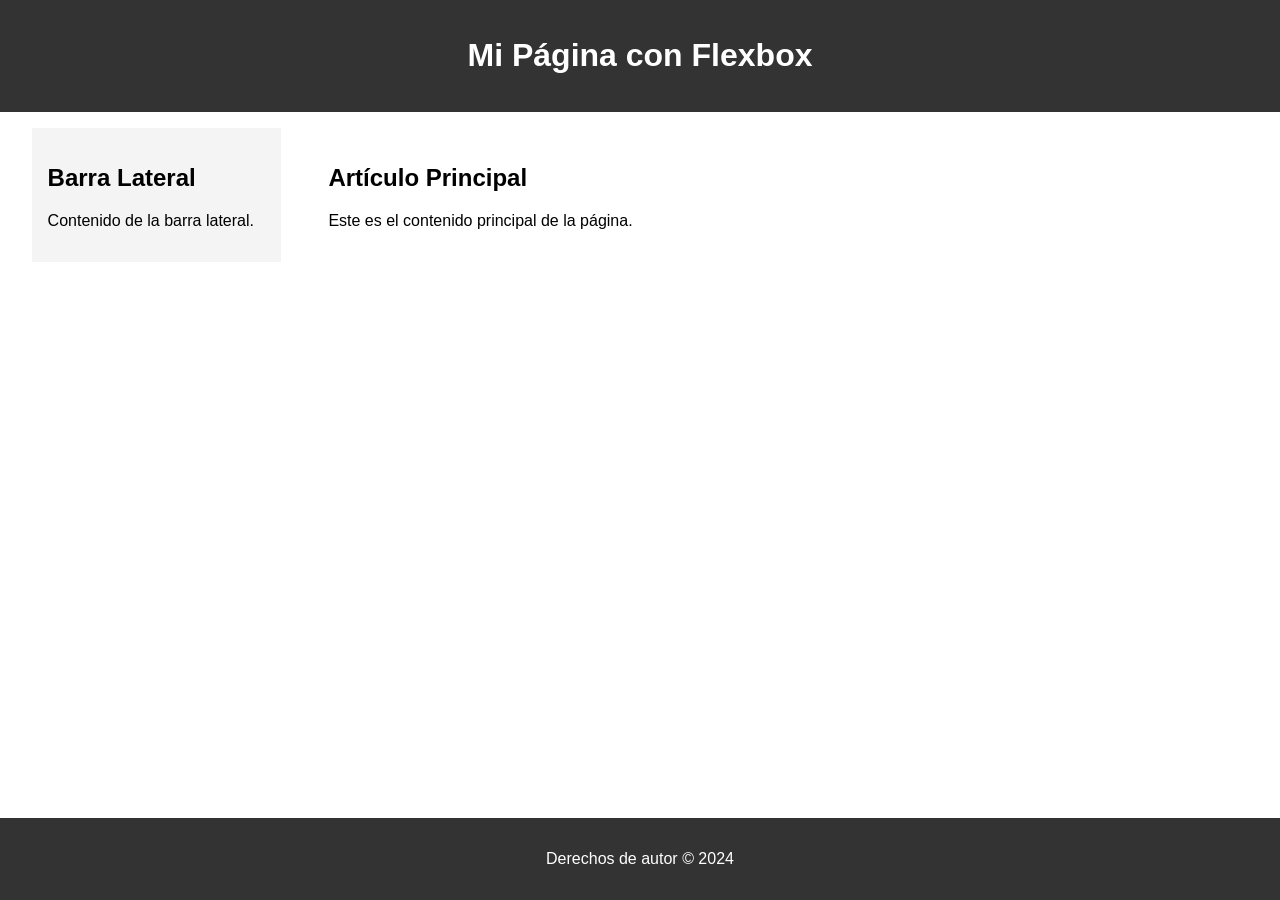
<file: Clase 6/index.html>
<!DOCTYPE html>
<html lang="es">
   <head>
      <meta charset="UTF-8">
      <meta name="viewport" content="width=device-width, initial-scale=1.0">
      <title>Ejemplo de Flexbox</title>
      <style>
         * {
         box-sizing: border-box;
         }
         body {
         margin: 0;
         font-family: Arial, sans-serif;
         }
         /* Estilo del contenedor principal */
         .contenedor {
         display: flex;
         flex-direction: column;
         min-height: 100vh;
         }
         /* Estilo de la cabecera */
         header {
         background: #333;
         color: white;
         padding: 1rem;
         text-align: center;
         }
         /* Estilo del contenido principal */
         main {
         flex: 1;
         padding: 1rem;
         display: flex;
         flex-direction: row;
         justify-content: space-around;
         align-items: flex-start;
         }
         /* Estilo de la barra lateral */
         aside {
         width: 20%;
         background: #f4f4f4;
         padding: 1rem;
         }
         /* Estilo del artículo */
         article {
         width: 75%;
         padding: 1rem;
         }
         /* Estilo del pie de página */
         footer {
         background: #333;
         color: white;
         text-align: center;
         padding: 1rem;
         }
      </style>
   </head>
   <body>
      <div class="contenedor">
         <header>
            <h1>Mi Página con Flexbox</h1>
         </header>
         <main>
            <aside>
               <h2>Barra Lateral</h2>
               <p>Contenido de la barra lateral.</p>
            </aside>
            <article>
               <h2>Artículo Principal</h2>
               <p>Este es el contenido principal de la página.</p>
            </article>
         </main>
         <footer>
            <p>Derechos de autor © 2024</p>
         </footer>
      </div>
   </body>
</html>
</file>
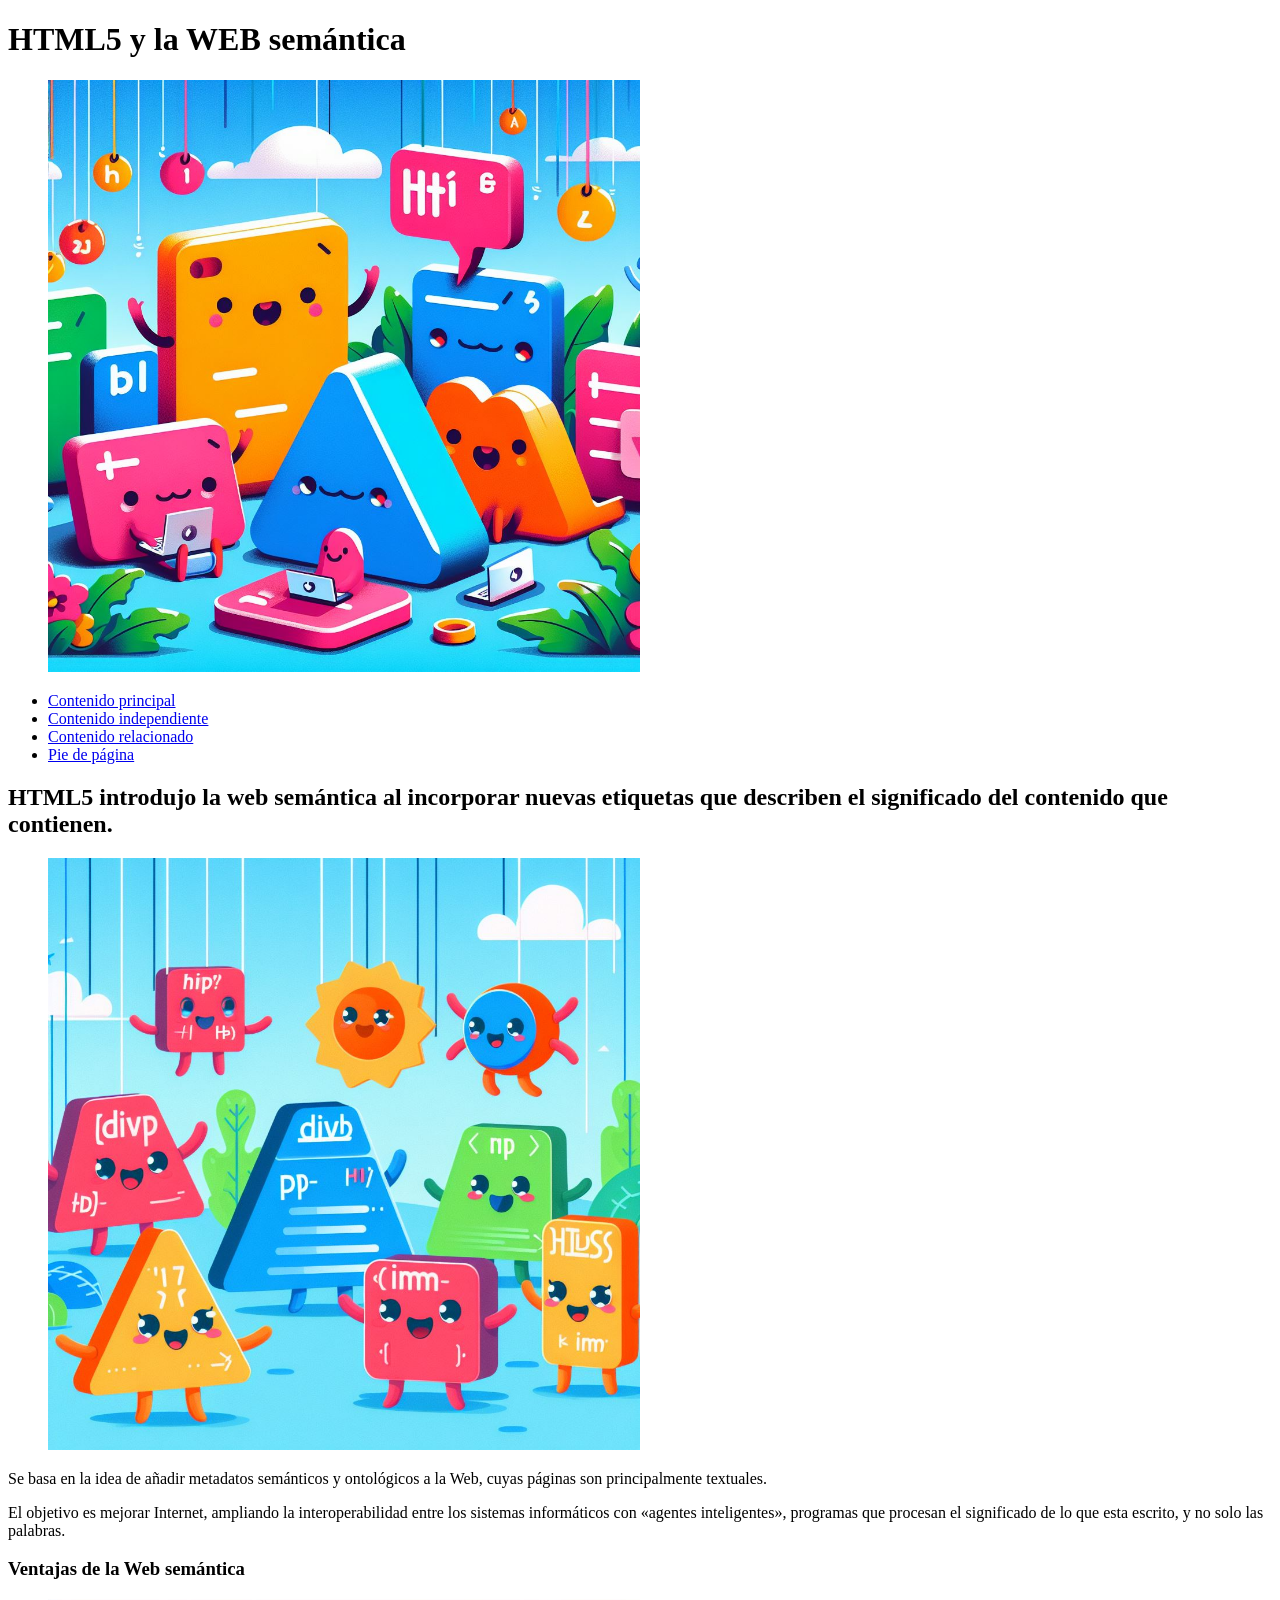
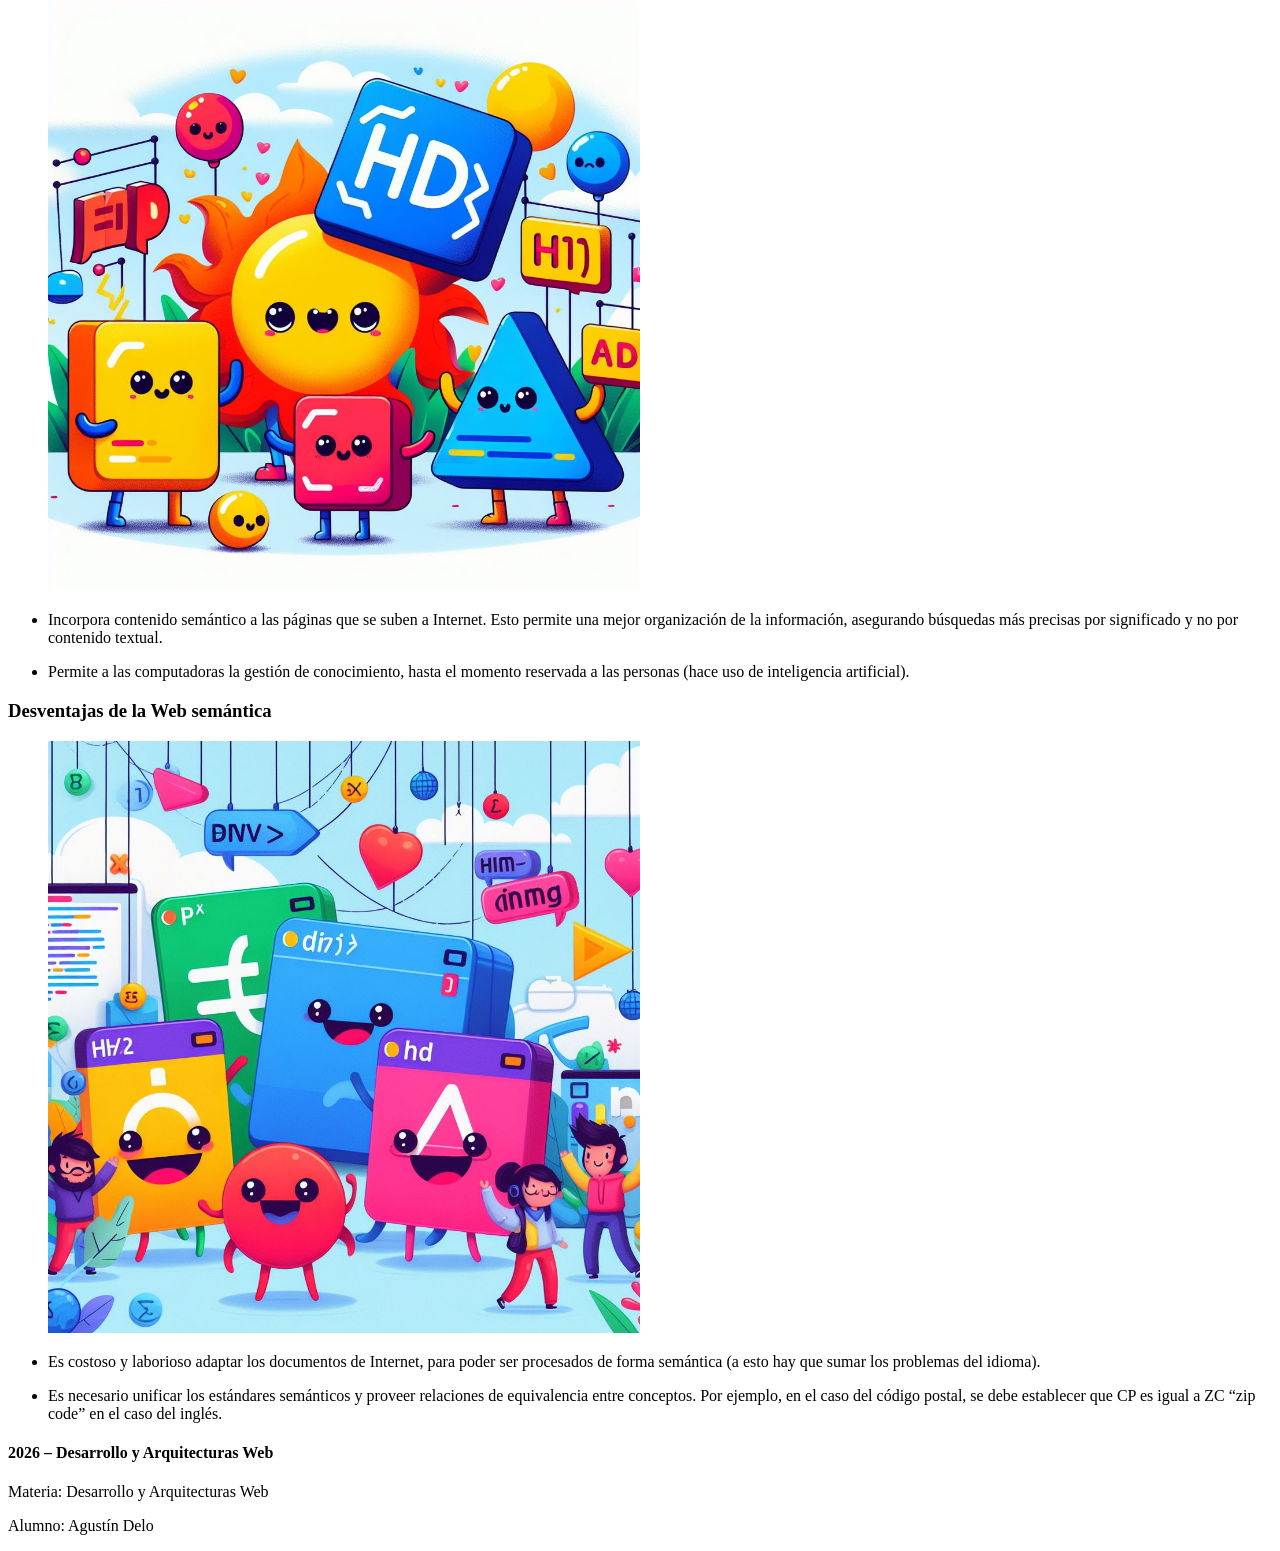
<file: Ejercicio Clase 3/src/Index.html>
<!DOCTYPE html>
<html lang="es">
   <head>
      <meta charset="UTF-8">
      <meta name="viewport" content="width=device-width, initial-scale=1.0">
      <title>Título de la página</title>
   </head>
   <body>
      <!-- Contenido del cuerpo del documento HTML -->
      <header>
         <!-- Cabecera del documento -->
          <h1>HTML5 y la WEB semántica</h1>
          <figure>
            <img src="../image1.jpg" alt="Lan party de figuras geométricas." style="max-width: 50%; height: auto;">
          </figure>
      </header>
      <nav>
         <!-- Barra de navegación -->
            <ul>
               <li><a href="#principal">Contenido principal</a></li>
               <li><a href="#independiente">Contenido independiente</a></li>
               <li><a href="#relacionado">Contenido relacionado</a></li>
               <li><a href="#pie">Pie de página</a></li>
            </ul>
      </nav>
      <section id="principal">
         <!-- Sección de contenido principal -->
          <h2>HTML5 introdujo la web semántica al incorporar <b>nuevas etiquetas</b> que describen el significado del contenido que contienen.</h2>
          <figure>
            <img src="image2.jpg" alt="Reunion de etiquetas geométricas en el parque." style="max-width: 50%; height: auto;">
          </figure>
          <p>Se basa en la idea de añadir metadatos semánticos y ontológicos a la Web, cuyas páginas son principalmente textuales.</p>
          <p> El objetivo es mejorar Internet, ampliando la interoperabilidad entre los sistemas informáticos con «agentes inteligentes», programas que procesan el significado de lo que esta escrito, y no solo las palabras.</p>
      </section>
      <article id="independiente">
         <!-- Artículo o contenido independiente -->
          <h3>Ventajas de la Web semántica</h3>
          <figure>
            <img src="Assets/image3.jpg" alt="Fiesta de figuras geométricas 'High Definition'." style="max-width: 50%; height: auto;">
          </figure>
          <ul>
            <li><p>Incorpora contenido semántico a las páginas que se suben a Internet. Esto permite una mejor organización de la información, asegurando búsquedas más precisas por significado y no por contenido textual.</p></li>
            <li><p>Permite a las computadoras la gestión de conocimiento, hasta el momento reservada a las personas (hace uso de inteligencia artificial).</p></li>
          </ul>
      </article>
      <aside id="relacionado">
         <!-- Contenido relacionado o complementario al contenido principal -->
          <h3>Desventajas de la Web semántica</h3>
          <figure>
            <img src="Assets/extras/image4.jpg" alt="Se recibieron de Pagina Web HTML." style="max-width: 50%; height: auto;">
          </figure>
          <ul>
            <li><p>Es costoso y laborioso adaptar los documentos de Internet, para poder ser procesados de forma semántica (a esto hay que sumar los problemas del idioma).</p></li>
            <li><p>Es necesario unificar los estándares semánticos y proveer relaciones de equivalencia entre conceptos. Por ejemplo, en el caso del código postal, se debe establecer que CP es igual a ZC “zip code” en el caso del inglés.</p></li>
          </ul>
      </aside>
      <footer id="pie">
         <!-- Pie de página -->
            <h4> 2026 – Desarrollo y Arquitecturas Web</h4>
            <p>Materia: Desarrollo y Arquitecturas Web</p>
            <p>Alumno: Agustín Delo</p>
      </footer>
   </body>
</html>
</file>
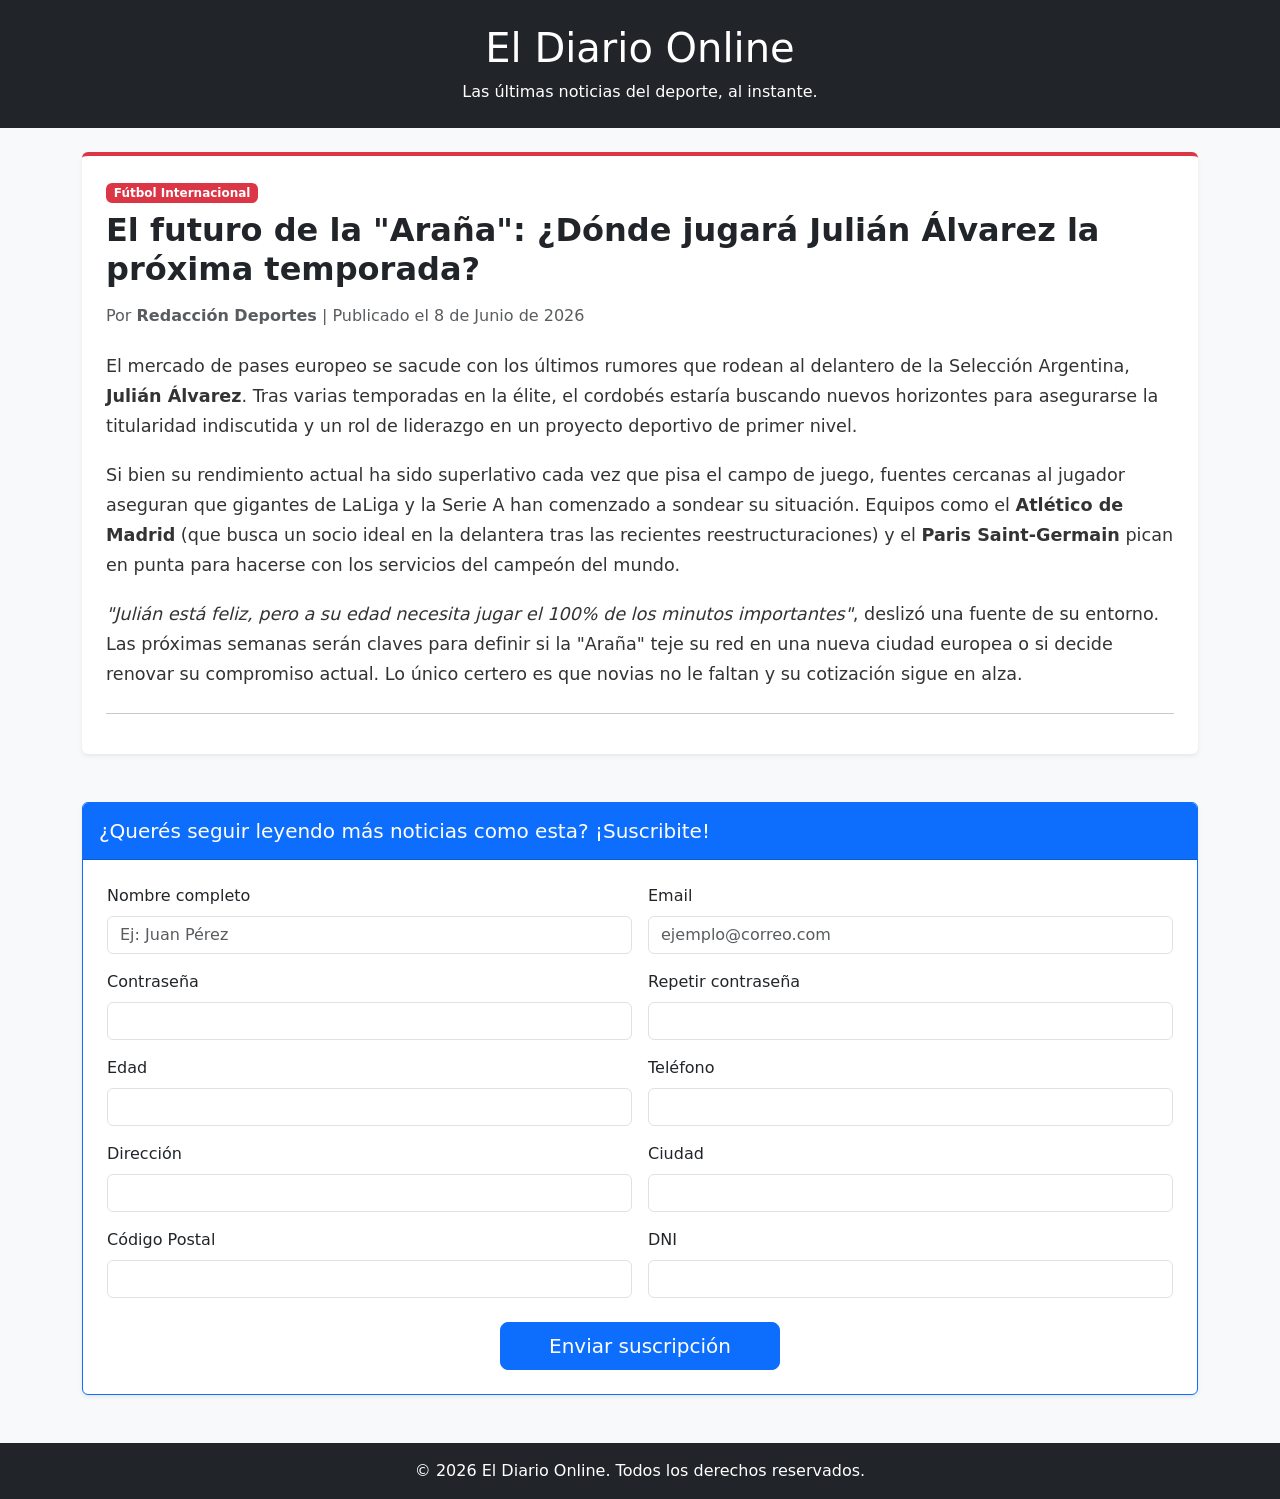
<file: Java/Clase 9/index.html>
<!DOCTYPE html>
<html lang="es">
<head>
    <meta charset="UTF-8">
    <meta name="viewport" content="width=device-width, initial-scale=1.0">
    <title>Suscripción al Diario Online - Deportes</title>
    <link href="https://cdn.jsdelivr.net/npm/bootstrap@5.1.3/dist/css/bootstrap.min.css" rel="stylesheet">
    <link href="styles.css" rel="stylesheet">
</head>
<body class="bg-light">

    <header class="bg-dark text-white text-center py-4 mb-4">
        <h1>El Diario Online</h1>
        <p class="mb-0">Las últimas noticias del deporte, al instante.</p>
    </header>

    <main class="container">
        
        <article class="bg-white p-4 rounded shadow-sm mb-5 article-container">
            <span class="badge bg-danger mb-2">Fútbol Internacional</span>
            <h2 class="fw-bold mb-3">El futuro de la "Araña": ¿Dónde jugará Julián Álvarez la próxima temporada?</h2>
            <p class="text-muted mb-4">Por <strong>Redacción Deportes</strong> | Publicado el 8 de Junio de 2026</p>
            
            <div class="article-content">
                <p>El mercado de pases europeo se sacude con los últimos rumores que rodean al delantero de la Selección Argentina, <strong>Julián Álvarez</strong>. Tras varias temporadas en la élite, el cordobés estaría buscando nuevos horizontes para asegurarse la titularidad indiscutida y un rol de liderazgo en un proyecto deportivo de primer nivel.</p>
                
                <p>Si bien su rendimiento actual ha sido superlativo cada vez que pisa el campo de juego, fuentes cercanas al jugador aseguran que gigantes de LaLiga y la Serie A han comenzado a sondear su situación. Equipos como el <strong>Atlético de Madrid</strong> (que busca un socio ideal en la delantera tras las recientes reestructuraciones) y el <strong>Paris Saint-Germain</strong> pican en punta para hacerse con los servicios del campeón del mundo.</p>
                
                <p><em>"Julián está feliz, pero a su edad necesita jugar el 100% de los minutos importantes"</em>, deslizó una fuente de su entorno. Las próximas semanas serán claves para definir si la "Araña" teje su red en una nueva ciudad europea o si decide renovar su compromiso actual. Lo único certero es que novias no le faltan y su cotización sigue en alza.</p>
            </div>
            <hr class="mt-4">
        </article>

        <section class="card shadow-sm mb-5 border-primary">
            <div class="card-header bg-primary text-white">
                <h3 class="card-title h5 mb-0 py-2">¿Querés seguir leyendo más noticias como esta? ¡Suscribite!</h3>
            </div>
            <div class="card-body p-4">
                <form id="suscripcionForm" class="row g-3">
                    
                    <div class="col-md-6">
                        <label for="nombre" class="form-label">Nombre completo</label>
                        <input type="text" class="form-control" id="nombre" placeholder="Ej: Juan Pérez">
                        <div class="error-message" id="error-nombre">Debe tener más de 6 letras y al menos un espacio.</div>
                    </div>

                    <div class="col-md-6">
                        <label for="email" class="form-label">Email</label>
                        <input type="email" class="form-control" id="email" placeholder="ejemplo@correo.com">
                        <div class="error-message" id="error-email">Debe ingresar un formato de email válido.</div>
                    </div>

                    <div class="col-md-6">
                        <label for="password" class="form-label">Contraseña</label>
                        <input type="password" class="form-control" id="password">
                        <div class="error-message" id="error-password">Al menos 8 caracteres, conteniendo letras y números.</div>
                    </div>

                    <div class="col-md-6">
                        <label for="repetirPassword" class="form-label">Repetir contraseña</label>
                        <input type="password" class="form-control" id="repetirPassword">
                        <div class="error-message" id="error-repetirPassword">Las contraseñas no coinciden.</div>
                    </div>

                    <div class="col-md-6">
                        <label for="edad" class="form-label">Edad</label>
                        <input type="number" class="form-control" id="edad">
                        <div class="error-message" id="error-edad">Debe ser un número entero mayor o igual a 18.</div>
                    </div>

                    <div class="col-md-6">
                        <label for="telefono" class="form-label">Teléfono</label>
                        <input type="text" class="form-control" id="telefono">
                        <div class="error-message" id="error-telefono">Número de al menos 7 dígitos (sin espacios ni guiones).</div>
                    </div>

                    <div class="col-md-6">
                        <label for="direccion" class="form-label">Dirección</label>
                        <input type="text" class="form-control" id="direccion">
                        <div class="error-message" id="error-direccion">Al menos 5 caracteres, con letras, números y un espacio.</div>
                    </div>

                    <div class="col-md-6">
                        <label for="ciudad" class="form-label">Ciudad</label>
                        <input type="text" class="form-control" id="ciudad">
                        <div class="error-message" id="error-ciudad">Debe tener al menos 3 caracteres.</div>
                    </div>

                    <div class="col-md-6">
                        <label for="codigoPostal" class="form-label">Código Postal</label>
                        <input type="text" class="form-control" id="codigoPostal">
                        <div class="error-message" id="error-codigoPostal">Debe tener al menos 3 caracteres.</div>
                    </div>

                    <div class="col-md-6">
                        <label for="dni" class="form-label">DNI</label>
                        <input type="text" class="form-control" id="dni">
                        <div class="error-message" id="error-dni">Debe ser un número de 7 u 8 dígitos.</div>
                    </div>

                    <div class="col-12 text-center mt-4">
                        <button type="submit" class="btn btn-primary btn-lg px-5">Enviar suscripción</button>
                    </div>
                </form>
            </div>
        </section>
    </main>

    <footer class="bg-dark text-white text-center py-3 mt-auto">
        <p class="mb-0">&copy; 2026 El Diario Online. Todos los derechos reservados.</p>
    </footer>

    <script src="script.js"></script>
</body>
</html>
</file>
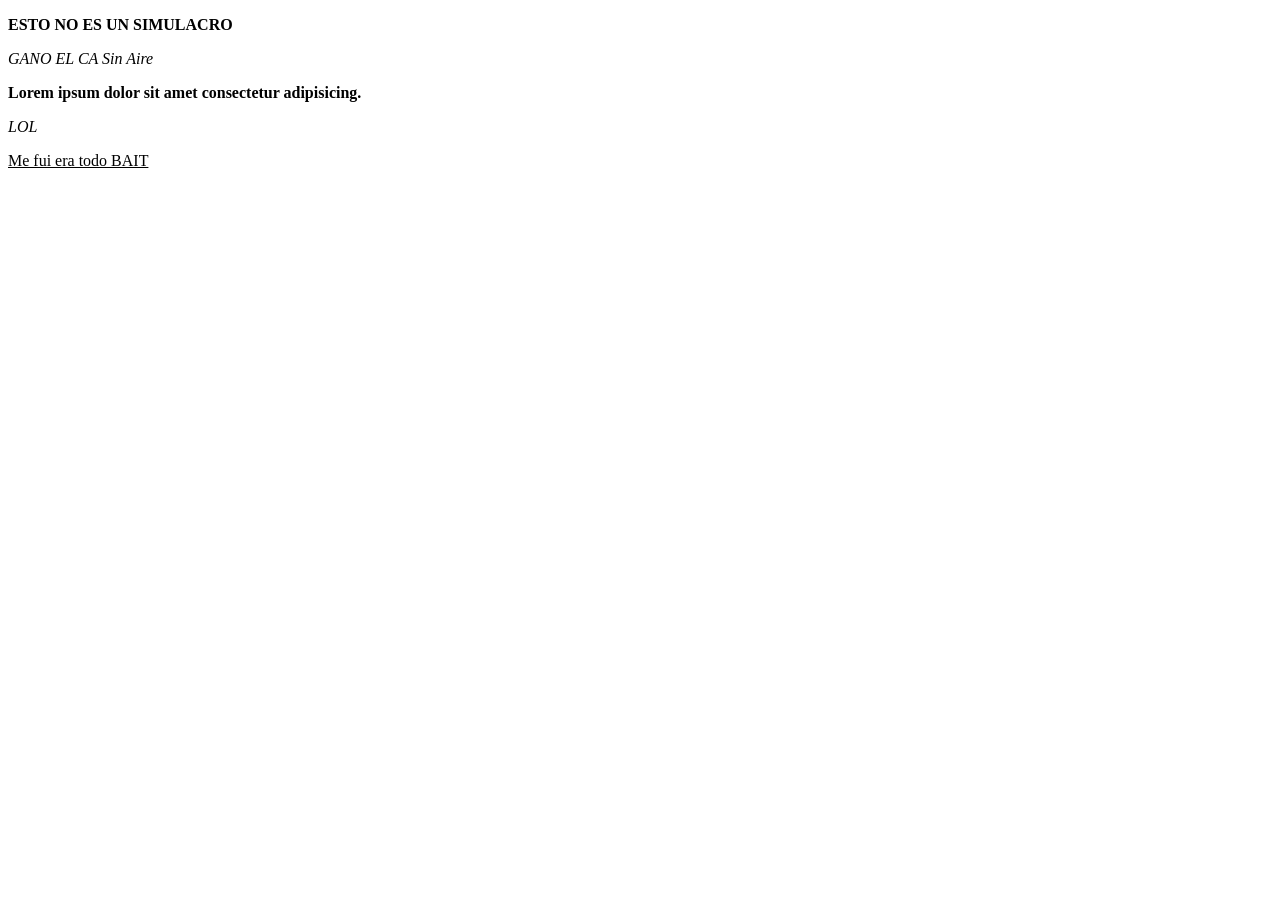
<file: Ejercitacion Clase 2.html>
<!DOCTYPE html>
<html lang="en">
<head>
    <meta charset="UTF-8">
    <meta name="viewport" content="width=device-width, initial-scale=1.0">
    <title>Document</title>
</head>
<body>
    <p>
        <strong>ESTO NO ES UN SIMULACRO</strong>
    </p>
    <p>
        <em>GANO EL CA Sin Aire</em>
    </p>
    <p>
        <b>Lorem ipsum dolor sit amet consectetur adipisicing.</b>
    </p>
    <p>
        <i>LOL</i>
    </p>  
    <p>
        <u>Me fui era todo BAIT</u>
    </p>
</body>
</html>
</file>
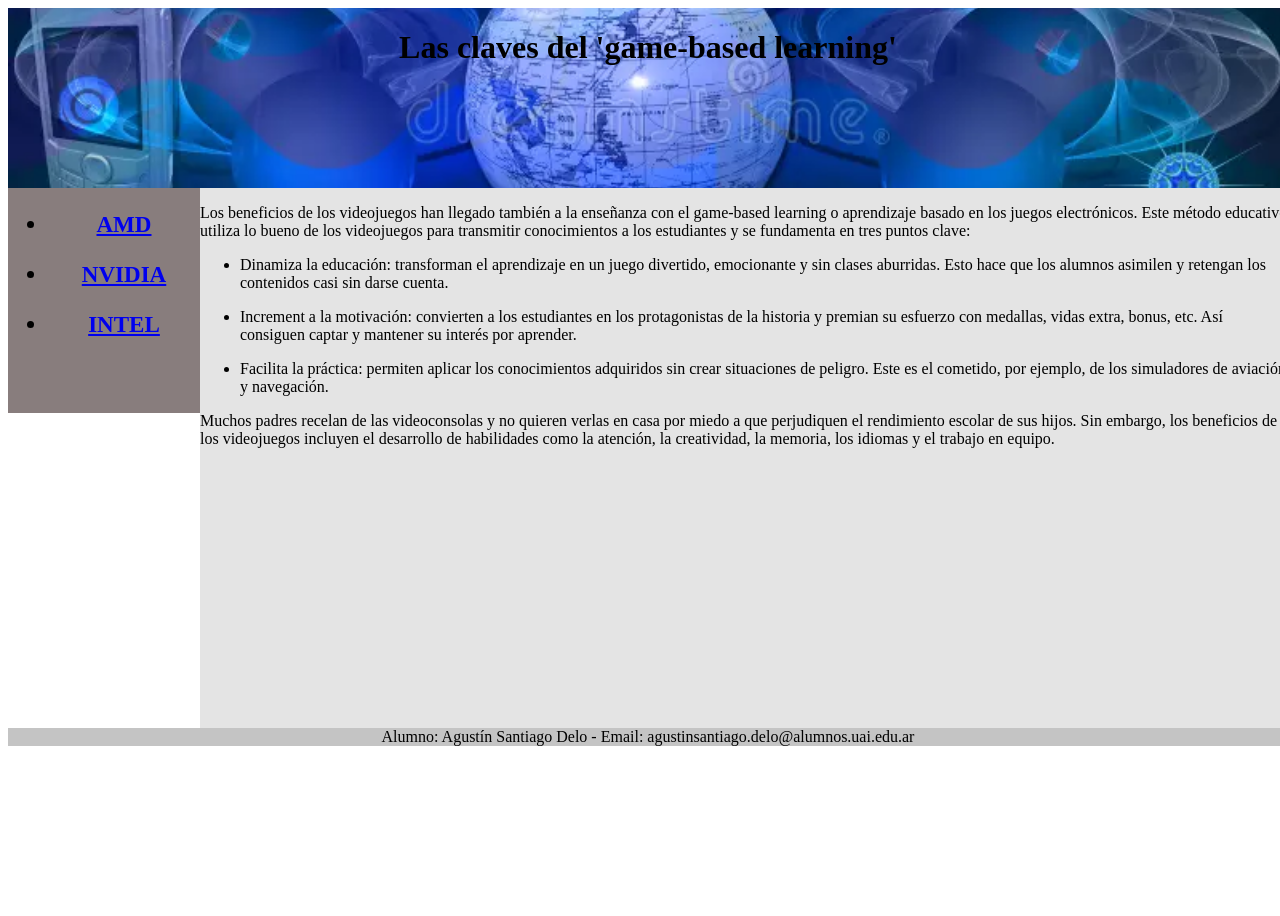
<file: Clase 4/ActividadClase4.html>
<!DOCTYPE html>
<html lang="en">
<head>
    <meta charset="UTF-8">
    <meta name="viewport" content="width=device-width, initial-scale=1.0">
    <title>Document</title>
    <link href="ActividadClase4.css" rel="stylesheet" type="text/css">
</head>
<body class="Contenedor">
    <header class="Cabecera">
        <h1>Las claves del 'game-based learning'</h1>
    </header>
    <nav class="Menu">
        <h2>
            <ul>
                <li><a href="https://www.amd.com/es.html"><p>AMD</p></a></li>
                <li><a href="https://www.nvidia.com/es-la/"><p>NVIDIA</p></a></li>
                <li><a href="https://www.intel.com/content/www/us/en/homepage.html"><p>INTEL</p></a></li>
            </ul>
        </h2>
    </nav>
    <main class="Contenido">
        <p>Los beneficios de los videojuegos han llegado también a la enseñanza con el game-based learning o aprendizaje basado en los juegos electrónicos. Este método educativo utiliza lo bueno de los videojuegos para transmitir conocimientos a los estudiantes y se fundamenta en tres puntos clave:</p>
        <ul>
            <li><p>Dinamiza la educación: transforman el aprendizaje en un juego divertido, emocionante y sin clases aburridas. Esto hace que los alumnos asimilen y retengan los contenidos casi sin darse cuenta.</p></li>
            <li><p>Increment a la motivación: convierten a los estudiantes en los protagonistas de la historia y premian su esfuerzo con medallas, vidas extra, bonus, etc. Así consiguen captar y mantener su interés por aprender.</p></li>
            <li><p>Facilita la práctica: permiten aplicar los conocimientos adquiridos sin crear situaciones de peligro. Este es el cometido, por ejemplo, de los simuladores de aviación y navegación.</p></li>
        </ul>
        <p>Muchos padres recelan de las videoconsolas y no quieren verlas en casa por miedo a que perjudiquen el rendimiento escolar de sus hijos. Sin embargo, los beneficios de los videojuegos incluyen el desarrollo de habilidades como la atención, la creatividad, la memoria, los idiomas y el trabajo en equipo.</p>
    </main>
    <footer class="Pie">
        <p>Alumno: Agustín Santiago Delo - Email: agustinsantiago.delo@alumnos.uai.edu.ar</p>
    </footer>
</body>
</html>
</file>
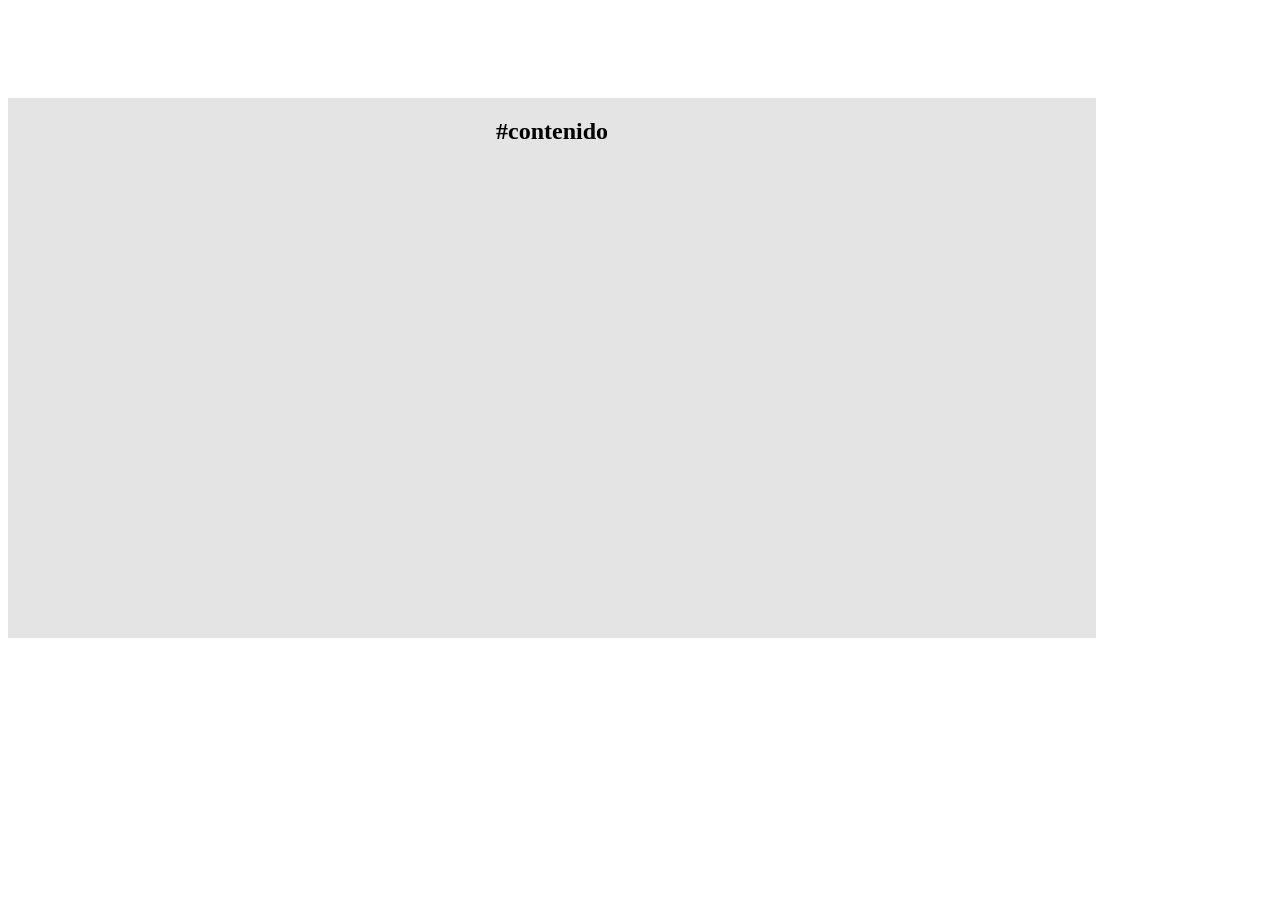
<file: Clase 4/Layout en CSS.html>
<!-- Se te presenta un esquema de la estructura de una página web, identificada por un contenedor principal 
(#contenedor) que incluye una cabecera (#cabecera), 
un menú de navegación (#menu), un área de contenido principal (#contenido), y un pie de página (#pie). 
Tal como se muestra en la imagen adjunta, el menú actualmente se encuentra a la izquierda del contenido.
Tu tarea consiste en escribir el código HTML necesario para representar esta estructura y el código CSS 
para aplicar los estilos solicitados en las siguientes modificaciones. Para cada modificación, 
proporciona el fragmento de código HTML (si es necesario modificarlo) y el código CSS correspondiente. -->
<!DOCTYPE html>
<html lang="en">
<head>
    <meta charset="UTF-8">
    <meta name="viewport" content="width=device-width, initial-scale=1.0">
    <title>Document</title>
    <link href="Layout en CSS.css" rel="stylesheet" type="text/css">
</head>
<body class="Contenedor">
    <header class="Cabecera">
        <h1>#cabecera</h1>
    </header>
    <!-- <nav class="Menu">
        <h2>#menu</h2>
    </nav> -->
    <main class="Contenido">
        <h2>#contenido</h2>
    </main>
    <footer class="Pie">
        <h2>#pie</h2>
    </footer>
</body>
</html>
</file>
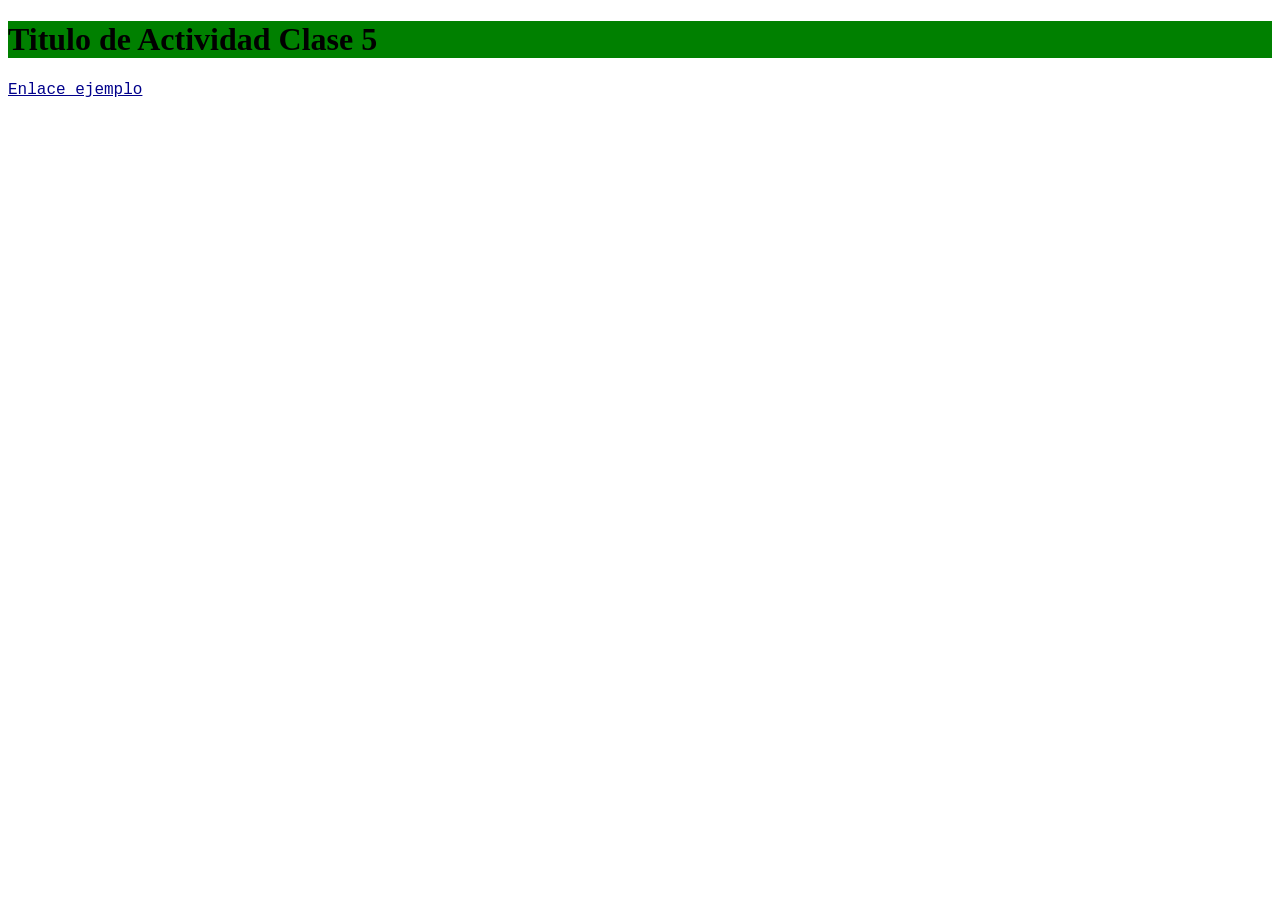
<file: Clase 5/Actividad 5.html>
<!DOCTYPE html>
<html lang="en">
<head>
    <meta charset="UTF-8">
    <meta name="viewport" content="width=device-width, initial-scale=1.0">
    <title>Document</title>
    <style>
        h1 {
      background-color: green;
    }

    ul {
      font-family: Arial, sans-serif;
      color: darkgreen;
    }

    a {
      font-family: "Courier New", monospace !important;
      color: darkblue !important;
    }
    
    a {
      font-family: Verdana, sans-serif;
      color: red;
    }
    </style>
</head>
<body>
    <h1>Titulo de Actividad Clase 5</h1>
    <a href="#">Enlace ejemplo</a>
</body>
</html>
</file>
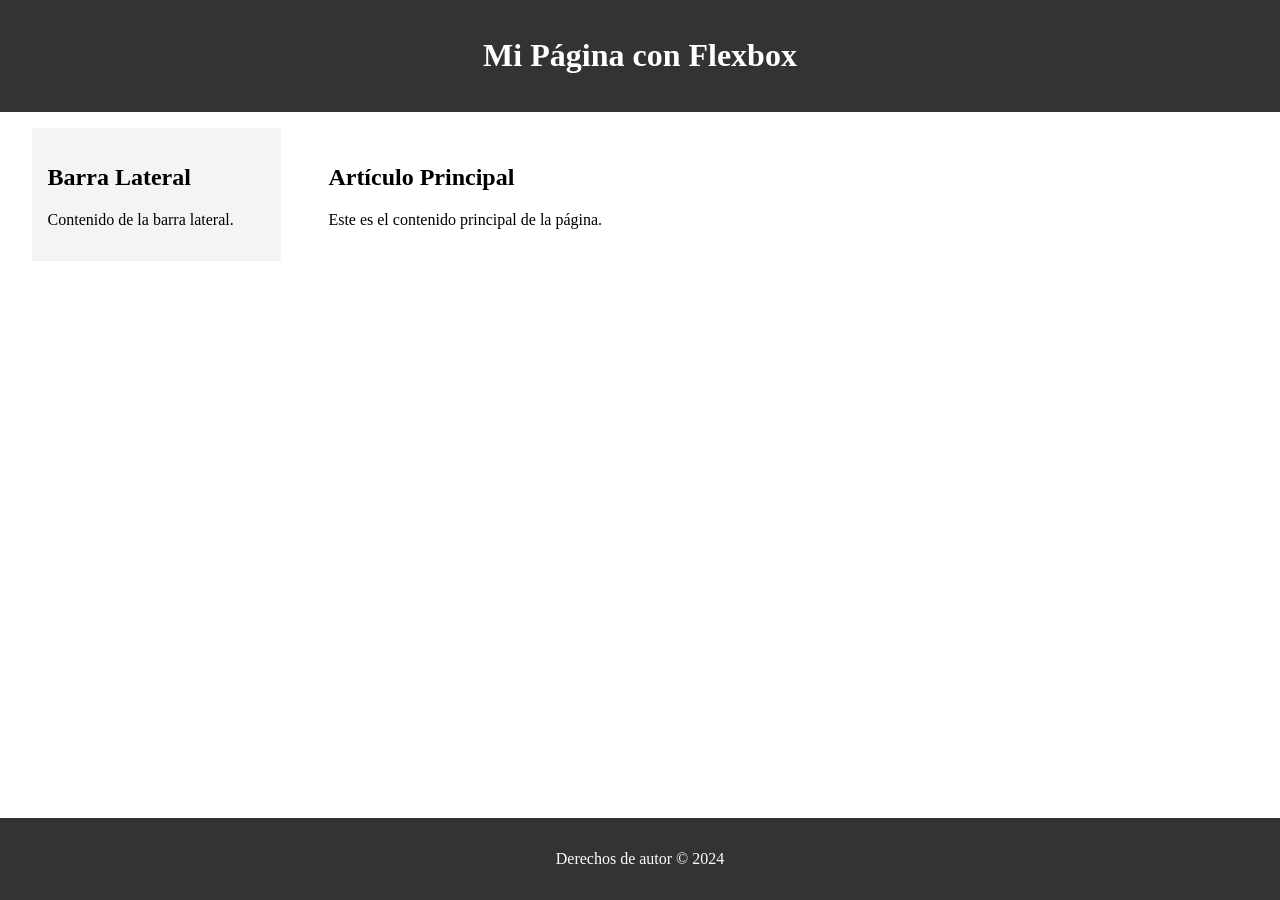
<file: Clase 6/index copy.html>
<!DOCTYPE html>
<html lang="es">
   <head>
      <meta charset="UTF-8">
      <meta name="viewport" content="width=device-width, initial-scale=1.0">
      <title>Ejemplo de Flexbox</title>
      <link rel="stylesheet" href="styles.css">
   </head>
   <body>
      <div class="contenedor">
         <header>
            <h1>Mi Página con Flexbox</h1>
         </header>
         <main>
            <aside>
               <h2>Barra Lateral</h2>
               <p>Contenido de la barra lateral.</p>
            </aside>
            <article>
               <h2>Artículo Principal</h2>
               <p>Este es el contenido principal de la página.</p>
            </article>
         </main>
         <footer>
            <p>Derechos de autor © 2024</p>
         </footer>
      </div>
   </body>
</html>
</file>
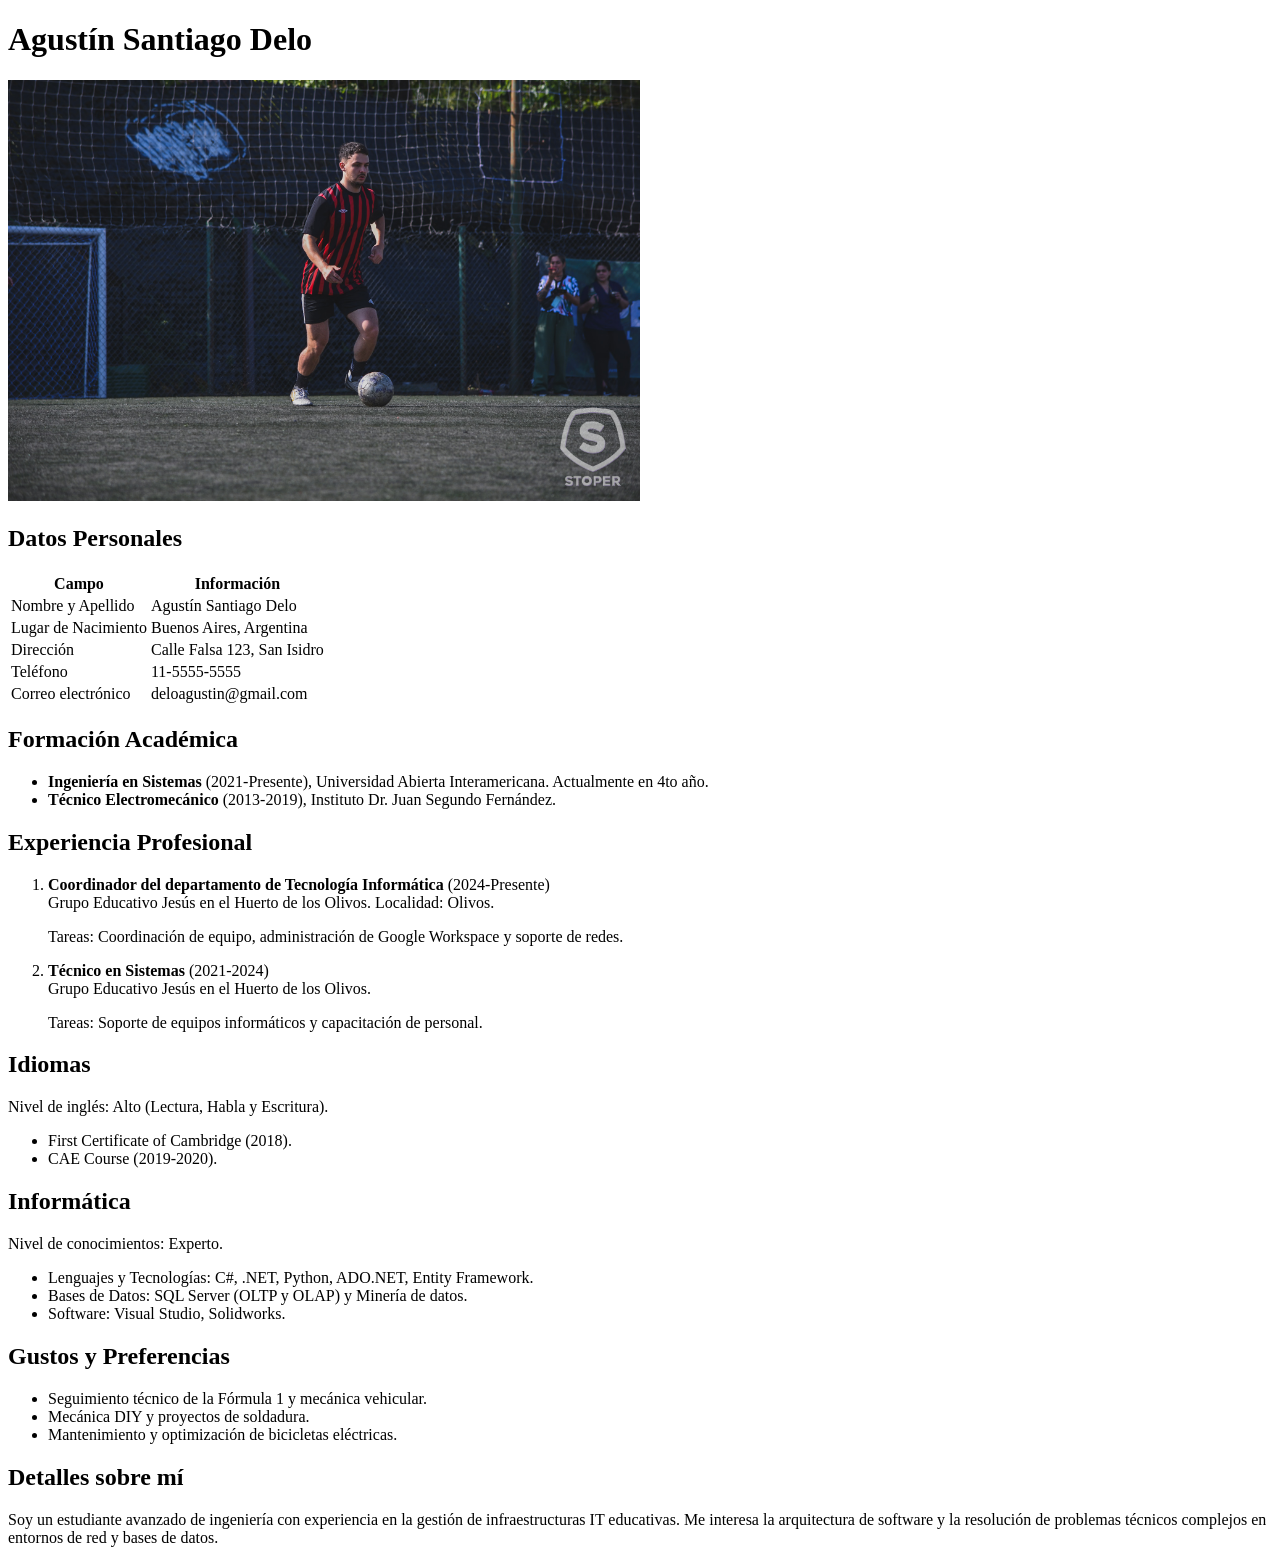
<file: CV Clase 3/Agustín Delo CV.html>
<!DOCTYPE html>
<html lang="es">
<head>
    <meta charset="UTF-8">
    <title>Perfil de Agustín Santiago Delo</title>
</head>
<body>

    <h1>Agustín Santiago Delo</h1> 
    <img src="./Foto_agustin_delo.jpg" alt="Foto de perfil de Agustín" Style="width:  50%;">

    <h2>Datos Personales</h2>
    <table>
        <thead>
            <tr>
                <th>Campo</th>
                <th>Información</th>
            </tr>
        </thead>
        <tbody>
            <tr>
                <td>Nombre y Apellido</td>
                <td>Agustín Santiago Delo</td> 
            </tr>
            <tr>
                <td>Lugar de Nacimiento</td>
                <td>Buenos Aires, Argentina</td>
            </tr>
            <tr>
                <td>Dirección</td>
                <td>Calle Falsa 123, San Isidro</td> 
            </tr>
            <tr>
                <td>Teléfono</td>
                <td>11-5555-5555</td>
            </tr>
            <tr>
                <td>Correo electrónico</td>
                <td>deloagustin@gmail.com</td> 
            </tr>
        </tbody>
    </table>

    <h2>Formación Académica</h2>
    <ul>
        <li><strong>Ingeniería en Sistemas</strong> (2021-Presente), Universidad Abierta Interamericana. Actualmente en 4to año.</li>
        <li><strong>Técnico Electromecánico</strong> (2013-2019), Instituto Dr. Juan Segundo Fernández.</li>
    </ul>

    <h2>Experiencia Profesional</h2>
    <ol>
        <li>
            <strong>Coordinador del departamento de Tecnología Informática</strong> (2024-Presente) <br>
            Grupo Educativo Jesús en el Huerto de los Olivos. Localidad: Olivos.
            <p>Tareas: Coordinación de equipo, administración de Google Workspace y soporte de redes.</p>
        </li>
        <li>
            <strong>Técnico en Sistemas</strong> (2021-2024) <br>
            Grupo Educativo Jesús en el Huerto de los Olivos.
            <p>Tareas: Soporte de equipos informáticos y capacitación de personal.</p>
        </li>
    </ol>

    <h2>Idiomas</h2>
    <p>Nivel de inglés: Alto (Lectura, Habla y Escritura).</p>
    <ul>
        <li>First Certificate of Cambridge (2018).</li>
        <li>CAE Course (2019-2020).</li>
    </ul>

    <h2>Informática</h2>
    <p>Nivel de conocimientos: Experto.</p>
    <ul>
        <li>Lenguajes y Tecnologías: C#, .NET, Python, ADO.NET, Entity Framework.</li>
        <li>Bases de Datos: SQL Server (OLTP y OLAP) y Minería de datos.</li>
        <li>Software: Visual Studio, Solidworks.</li>
    </ul>

    <h2>Gustos y Preferencias</h2>
    <ul>
        <li>Seguimiento técnico de la Fórmula 1 y mecánica vehicular.</li>
        <li>Mecánica DIY y proyectos de soldadura.</li>
        <li>Mantenimiento y optimización de bicicletas eléctricas.</li>
    </ul>

    <h2>Detalles sobre mí</h2>
    <p>Soy un estudiante avanzado de ingeniería con experiencia en la gestión de infraestructuras IT educativas. Me interesa la arquitectura de software y la resolución de problemas técnicos complejos en entornos de red y bases de datos.</p>

</body>
</html>
</file>
<file: Java/Clase 9/styles.css>
/* Asegura que el footer quede al final si hay poco contenido */
body {
    display: flex;
    flex-direction: column;
    min-height: 100vh;
}

main {
    flex: 1;
}

/* Estilos específicos para la noticia */
.article-container {
    border-top: 4px solid #dc3545; /* Línea roja estilo diario deportivo */
}

.article-content {
    font-size: 1.1rem;
    line-height: 1.7;
    color: #333;
}

.article-content p {
    margin-bottom: 1.2rem;
}

/* Ocultar mensajes de error por defecto */
.error-message {
    color: #dc3545;
    font-size: 0.875em;
    display: none;
    margin-top: 0.25rem;
    font-weight: 500;
}
</file>
<file: Clase 4/ActividadClase4.css>
.Contenedor {
    width: 100vw;
    height: 100vh;
}
.Cabecera {
    float: left;
    width: 100vw;
    height: 20vh;
    text-align: center;
    background-image: url('./cabecera-espacio-y-tecnología-5365641.webp');
    background-size: cover;      
    background-position: center; 
    background-repeat: no-repeat;
}
.Menu {
    background-color: #887d7d;
    width: 15vw;
    float: left;
    text-align: center;
    height: 25vh;
    font-size: 1.2vw;
    
}
.Contenido {
    background-color: #e4e4e4;
    width: 85vw;
    float: left;
    text-align: left;
    height: 60vh;
}
.Pie {
    clear: both;
    background-color: #c4c4c4;
    text-align: center;
}
</file>
<file: Clase 4/Layout en CSS.css>
/* Modificaciones a realizar:
Mover el menú a la derecha: Escribe el código CSS 
necesario para que el menú de navegación (#menu) 
se visualice al lado derecho del contenido principal 
(#contenido). Considera cómo puedes lograr este diseño 
utilizando propiedades de CSS.
Eliminar el menú: Escribe el código CSS necesario 
para que el menú de navegación (#menu) no se visualice 
en la página.
Ocultar el pie de página: Escribe el código CSS 
necesario para que el pie de página (#pie) no sea 
visible en la página.
Ocultar el encabezado: Escribe el código CSS 
necesario para que la cabecera (#cabecera) no se 
muestre en la página. */

.Contenedor {
    width: 100vw;
    height: 100vh;
}
.Cabecera {
    float: left;
    width: 100vw;
    height: 10vh;
    background-color: #d4d4d4;
    text-align: center;
    visibility: hidden;
}
/* .Menu {
    background-color: #887d7d;
    width: 15vw;
    float: right;
    text-align: center;
    height: 25vh;
    
} */
.Contenido {
    background-color: #e4e4e4;
    width: 85vw;
    float: left;
    text-align: center;
    height: 60vh;
}
.Pie {
    clear: both;
    background-color: #c4c4c4;
    text-align: center;
    visibility: hidden;
}
</file>
<file: Clase 6/styles.css>
@import url(./styles/container.css);
@import url(./styles/header.css);
@import url(./styles/main.css);
@import url(./styles/aside.css);
@import url(./styles/article.css);
@import url(./styles/footer.css);

/* Estilo general del cuerpo */
* {
    box-sizing: border-box;
}
body {
    margin: 0;
    padding: 0;
    background: #fff;
}
</file>
